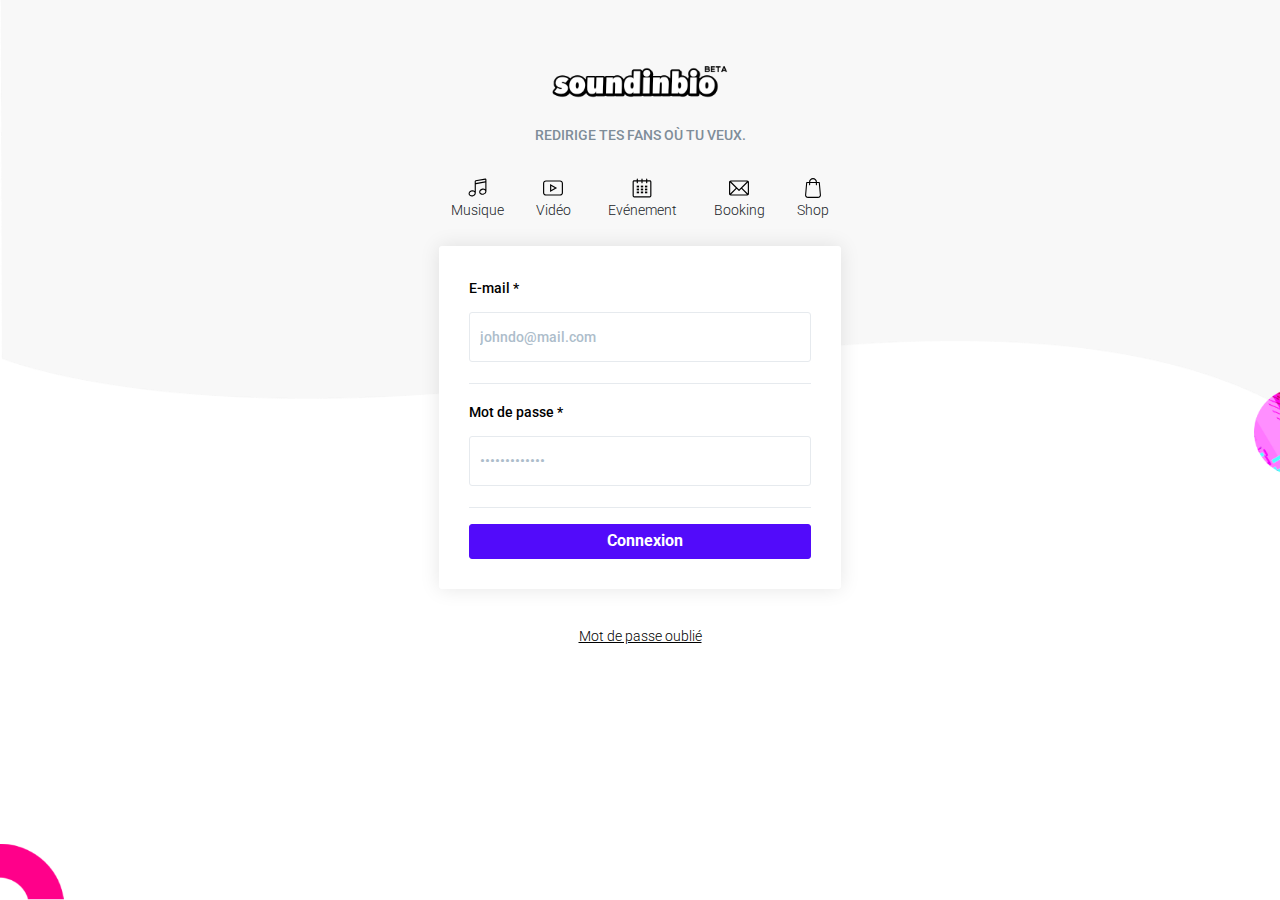
<file: connexion.html>
<!DOCTYPE html>
<html>
<head>
	<meta charset="utf-8">
	<meta name="viewport" content="width=device-width, initial-scale=1">
	<meta name="description" content="Créez vos pages artistes et redirigez vos fans ou vous voulez ! Musique, vidéo, événement, booking, shop.">
	<link rel="stylesheet" type="text/css" href="assets/css/font-awesome.css">
	<link rel="stylesheet" type="text/css" href="assets/css/bootstrap-4.css">
	<link rel="stylesheet" type="text/css" href="assets/css/style.css">
	<link rel="stylesheet" type="text/css" href="assets/css/responsive-style.css">
	<link rel="icon" href="assets/images/favicon.jpg">
	<link href="https://fonts.googleapis.com/css?family=Roboto:100,300,400,500,700,900&display=swap" rel="stylesheet">	
	<title>Soundinbio - Connexion</title>
</head>
<body>

<div class="wrapper">
	<div class="main-bg-col">
		<img class="main-bg" src="./assets/images/main-bg.png" alt="#" />
		<img class="img1" src="./assets/images/img1.png" alt="#" />
	</div>
	<img class="img2" src="./assets/images/img2.png" alt="#" />
	<nav class="container visible-xs">
		<div class="row">
			<div class="col-12">
				<a href="index.html"><img class="logo float-left" src="./assets/images/logo.png" alt="#"></a>
				<a href="connexion.html"><button class="main-btn float-right" type="button">Se connecter</button></a>
			</div>
		</div>
	</nav>
	<div class="form-wrapper">
		<div class="container">
			<div class="row">
				<div class="col-12">
					<div class="main-form">
						<div class="row">
							<div class="col-12 hidden-xs">
								<div class="form-col text-center">
									<a href="index.html"><img class="logo" src="./assets/images/logo.png" alt="#" /></a>
								</div>
							</div>
							<div class="col-12">
								<p class="left-anchor mt-4">Redirige tes fans où tu veux.</p>
							</div>
							<div class="col-12">
								<ul class="form-list">
									<li>
										<a>
											<img src="./assets/images/music.svg" alt="#">
											<span>Musique</span>
										</a>
									</li>
									<li>
										<a>
											<img src="./assets/images/video.svg" alt="#">
											<span>Vidéo</span>
										</a>
									</li>
									<li>
										<a>
											<img src="./assets/images/event.svg" alt="#">
											<span>Evénement</span>
										</a>
									</li>
									<li>
										<a>
											<img src="./assets/images/booking.svg" alt="#">
											<span>Booking</span>
										</a>
									</li>
									<li>
										<a>
											<img src="./assets/images/shop.svg" alt="#">
											<span>Shop</span>
										</a>
									</li>
								</ul>
							</div>
							<div class="col-12">
								<form name="login" method="post" action="">
									<div class="form-group">
										<label>E-mail *</label>
										<input type="email" required="" placeholder="johndo@mail.com" name="email" />
										<hr />
									</div>
									<div class="form-group">
										<label>Mot de passe *</label>
										<input type="password" required="" placeholder="&#149;&#149;&#149;&#149;&#149;&#149;&#149;&#149;&#149;&#149;&#149;&#149;&#149;" name="fpassword" />
										<hr />
									</div>
									<div class="form-group mb-0">
										<a href="#"><button onclick="validateForm()" type="submit">Connexion</button></a>
									</div>
								</form>
								<div class="form-footer">
									<a href="new-mdp.html">Mot de passe oublié</a>
								</div>
							</div>
						</div>
					</div>
				</div>
			</div>
		</div>
	</div>
</div>
<p id="error">Nous vous avons envoyé un email. Cliquez sur le lien de validation dans l'email pour valider votre compte <img src="./assets/images/cross.png" alt="#" /></p>

<script type="text/javascript" src="assets/js/jquery-3.3.1.js"></script>
<script type="text/javascript" src="assets/js/popper.js"></script>
<script type="text/javascript" src="assets/js/bootstrap-4.js"></script>
<script>
function validateForm() {
    var input1 = $('form[name="login"] input[name="email"]').val();
    var input2 = $('form[name="login"] input[name="fpassword"]').val();

    $('.form-group input').css('border-color', '#e6eaee');

    if (input1 == null || input1 == "") {
    	$('input[name="email"]').css('border-color', '#f44336');
        $('#error').show();
        return false;
    } else if (input2 == null || input2 == "") {
    	$('input[name="fpassword"]').css('border-color', '#f44336');
        $('#error').show();
        return false;
    }
}
</script>
<script type="text/javascript">
	$('#error img').click(function(){
		$(this).parent().hide();
	});
</script>
</body>
</html>
</file>
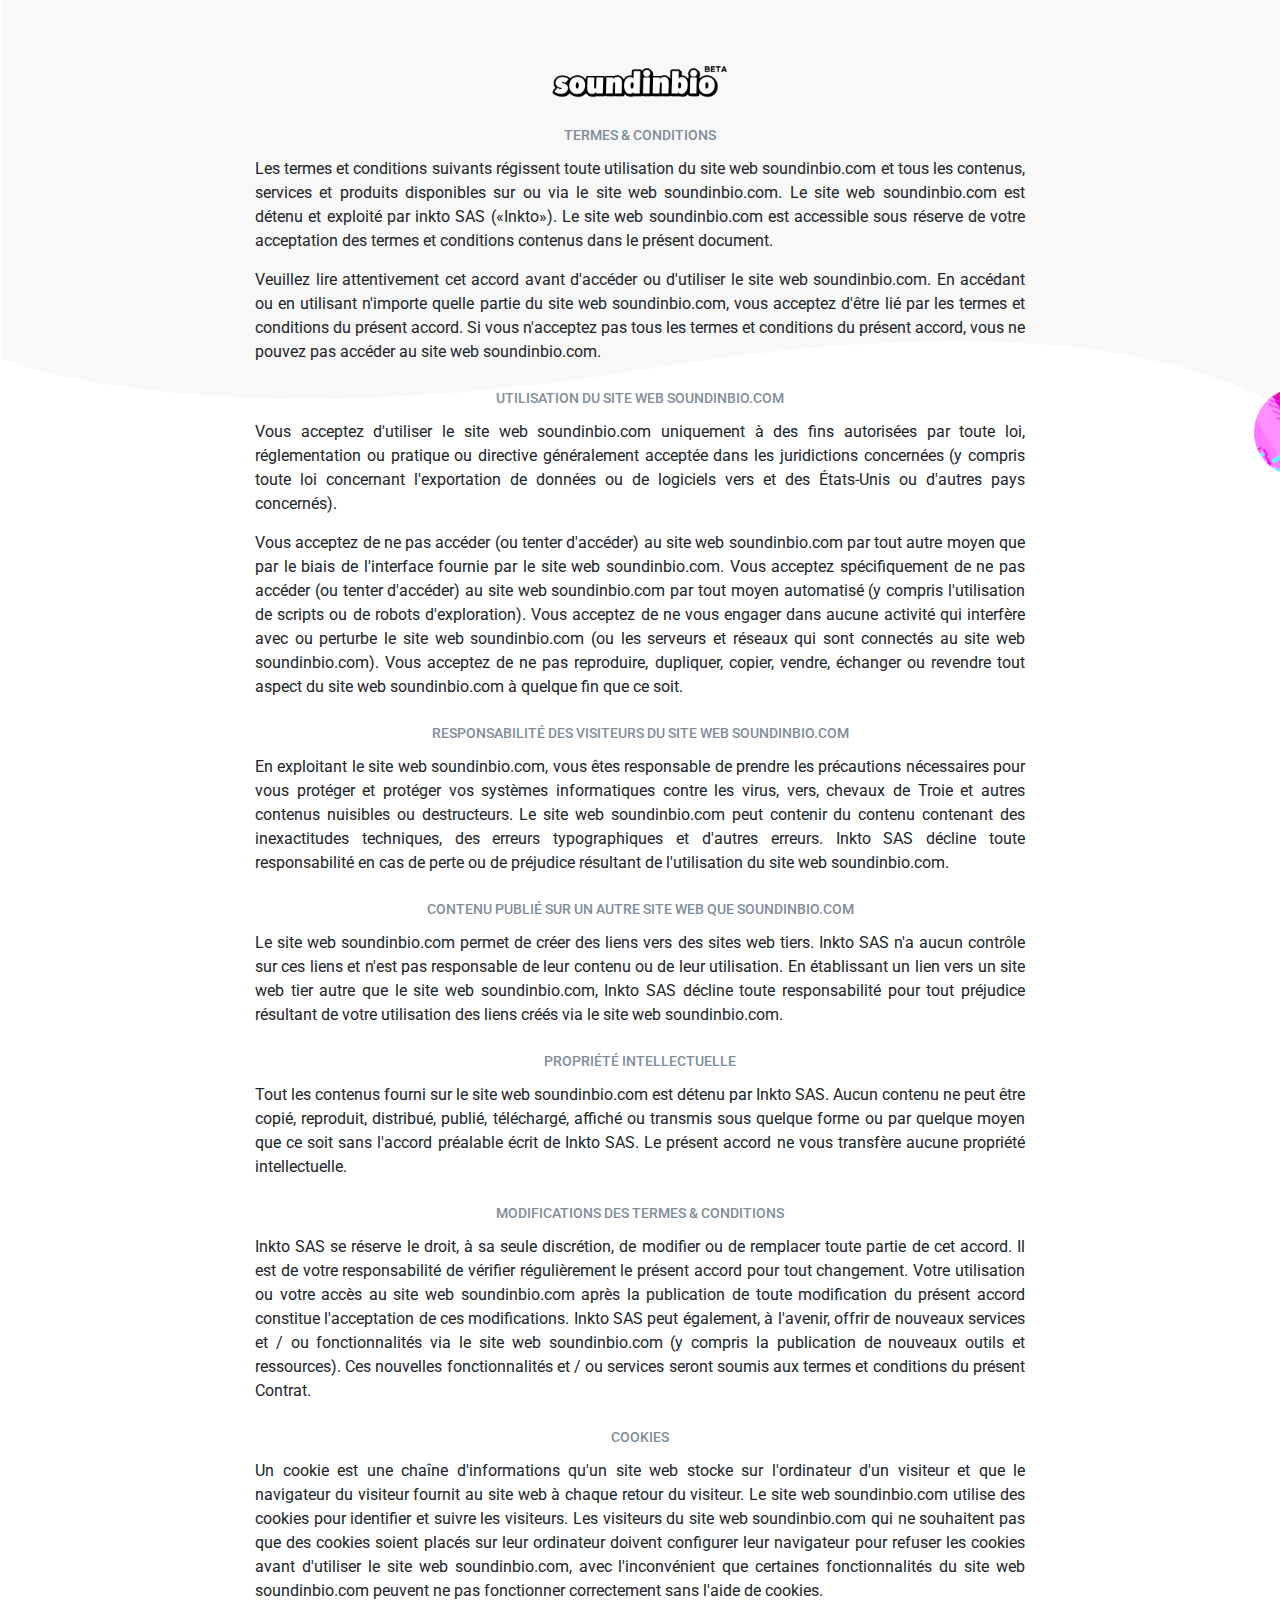
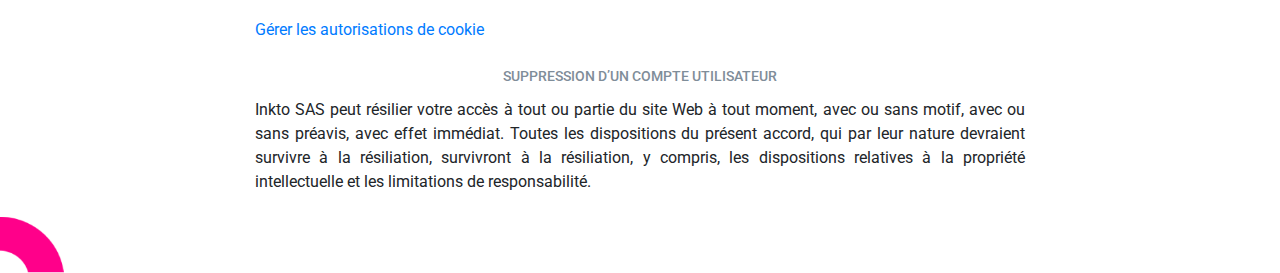
<file: cookies.html>
<!DOCTYPE html>
<html>
<head>
	<meta charset="utf-8">
	<meta name="viewport" content="width=device-width, initial-scale=1">
	<meta name="description" content="Créez vos pages artistes et redirigez vos fans ou vous voulez ! Musique, vidéo, événement, booking, shop.">
	<link rel="stylesheet" href="https://stackpath.bootstrapcdn.com/bootstrap/4.3.1/css/bootstrap.min.css" integrity="sha384-ggOyR0iXCbMQv3Xipma34MD+dH/1fQ784/j6cY/iJTQUOhcWr7x9JvoRxT2MZw1T" crossorigin="anonymous">
	<link rel="stylesheet" type="text/css" href="assets/css/font-awesome.css">
	<link rel="stylesheet" type="text/css" href="assets/css/style.css">
	<link rel="stylesheet" type="text/css" href="assets/css/responsive-style.css">
	<link href="https://fonts.googleapis.com/css?family=Roboto:100,300,400,500,700,900&display=swap" rel="stylesheet">
	<link rel="icon" href="assets/images/favicon.jpg">
	<title>Soundinbio - Termes & conditions<</title>
</head>
<body>

<div class="wrapper">
	<div class="main-bg-col">
		<img class="main-bg" src="./assets/images/main-bg.png" alt="#" />
		<img class="img1" src="./assets/images/img1.png" alt="#" />
	</div>
	<img class="img2" src="./assets/images/img2.png" alt="#" />
	<nav class="container visible-xs">
		<div class="row">
			<div class="col-12">
				<a href="index.html"><img class="logo float-left" src="./assets/images/logo.png" alt="#"></a>
				<a href="connexion.html"><button class="main-btn float-right" type="button">Se connecter</button></a>
			</div>
		</div>
	</nav>
	<div class="form-wrapper">
		<div class=cookie_permission class="container">
			<!-- Modal -->
		<div class="modal fade" id="exampleModal" tabindex="-1" role="dialog" aria-labelledby="exampleModalLabel" aria-hidden="true">
		  <div class="modal-dialog">
		    <div class="modal-content">
		      <div class="modal-header">
		        <h5 class="modal-title" id="exampleModalLongTitle">GÉRER LES AUTORISATIONS</h5>
		        <button type="button" class="close" data-dismiss="modal" aria-label="Close">
		          <span aria-hidden="true">&times;</span>
		        </button>
		      </div>
		      <div class="modal-body">
		        <p class="text_info">Soundinbio souhaite obtenir l'autorisation de créer des cookies permettant de vous identifier en tant que visiteur.</p>
		         <ul class="list-group">
				  <li class="list-group-item"><img id="img" src="./assets/images/favicon.jpg">Data Controller</li>
				   <li class="list-group-item"><p class="text_info1">Soundinbio.com</p></li>
				 </ul>
				  <ul class="list-group">
				  <li class="list-group-item"><img id="img" src="./assets/images/favicon.jpg">Data Processor</li>
				  <li class="list-group-item"><p class="text_info1">Soundinbio.com</p></li>
				 </ul>
				  <p class="text_info">Vos données ne seront utilisées que conformément à vos autorisations. Vos données de cookies et vos autorisations seront supprimées et expireront automatiquement 6 mois après votre dernière visite.</p>
		         	 <ul class="list-group">
						<li class="list-group-item">
							<div class="custom-control custom-switch">
					 		 	<input type="checkbox" class="custom-control-input" id="customSwitch1">
					 		 	<label class="custom-control-label" for="customSwitch1">Performance tracking</label>
							</div>
						</li>
						<li class="list-group-item"><p class="text_info1">Nous avons défini des cookies de performance pour nous aider à comprendre comment notre site Web est utilisé. Ces informations sont utilisées pour nous aider à vous fournir une meilleure expérience utilisateur.</p></li>
					</ul>
					<ul class="list-group">
						<li class="list-group-item">
							<div class="custom-control custom-switch">
					 		 	<input type="checkbox" class="custom-control-input" id="customSwitch2">
					 		 	<label class="custom-control-label" for="customSwitch2">Advertising tracking</label>
							</div>
						</li>
						<li class="list-group-item"><p class="text_info1">Pour mieux personnaliser et diffuser des publicités personnalisées aux utilisateurs, nous travaillons avec des fournisseurs et des systèmes tiers. Ces tiers peuvent placer des cookies contenant des identifiants d'utilisateurs.</p></li>
					</ul>
					<p class="text_info">Soundinbio.com se réserve le droit de stocker des cookies fonctionnels, non personnellement identifiables, uniquement à des fins d'expérience et de performances.</p>
					<button class="cookie_btn" type="button" class="close" data-dismiss="modal" aria-label="Close">ENREGISTRER LES AUTORISATIONS</button>
		      </div>
		    </div>
		  </div>
		</div>
			<div class="row">
				<div class="col-12">
					<div class="main-form2">
						<div class="row">
							<div class="col-12 hidden-xs">
								<div class="form-col text-center">
									<a href="index.html"><img class="logo" src="./assets/images/logo.png" alt="#" /></a>
								</div>
							</div>
							<div class="col-12">
								<p class="left-anchor mt-4">Termes & conditions</p>
								<p>Les termes et conditions suivants régissent toute utilisation du site web soundinbio.com et tous les contenus, services et produits disponibles sur ou via le site web soundinbio.com. Le site web soundinbio.com est détenu et exploité par inkto SAS («Inkto»). Le site web soundinbio.com est accessible sous réserve de votre acceptation des termes et conditions contenus dans le présent document.</p>

								<p>Veuillez lire attentivement cet accord avant d'accéder ou d'utiliser le site web soundinbio.com. En accédant ou en utilisant n'importe quelle partie du site web soundinbio.com, vous acceptez d'être lié par les termes et conditions du présent accord. Si vous n'acceptez pas tous les termes et conditions du présent accord, vous ne pouvez pas accéder au site web soundinbio.com.</p>

								<p class="left-anchor mt-4">Utilisation du site web soundinbio.com</p>
								<p>Vous acceptez d'utiliser le site web soundinbio.com uniquement à des fins autorisées par toute loi, réglementation ou pratique ou directive généralement acceptée dans les juridictions concernées (y compris toute loi concernant l'exportation de données ou de logiciels vers et des États-Unis ou d'autres pays concernés).</p>

								<p>Vous acceptez de ne pas accéder (ou tenter d'accéder) au site web soundinbio.com par tout autre moyen que par le biais de l'interface fournie par le site web soundinbio.com.
								Vous acceptez spécifiquement de ne pas accéder (ou tenter d'accéder) au site web soundinbio.com par tout moyen automatisé (y compris l'utilisation de scripts ou de robots d'exploration).
								Vous acceptez de ne vous engager dans aucune activité qui interfère avec ou perturbe le site web soundinbio.com (ou les serveurs et réseaux qui sont connectés au site web soundinbio.com).
								Vous acceptez de ne pas reproduire, dupliquer, copier, vendre, échanger ou revendre tout aspect du site web soundinbio.com à quelque fin que ce soit.</p>

								<p class="left-anchor mt-4">Responsabilité des visiteurs du site web soundinbio.com</p>
								<p>En exploitant le site web soundinbio.com, vous êtes responsable de prendre les précautions nécessaires pour vous protéger et protéger vos systèmes informatiques contre les virus, vers, chevaux de Troie et autres contenus nuisibles ou destructeurs. Le site web soundinbio.com peut contenir du contenu contenant des inexactitudes techniques, des erreurs typographiques et d'autres erreurs. Inkto SAS décline toute responsabilité en cas de perte ou de préjudice résultant de l'utilisation du site web soundinbio.com.</p>

								<p class="left-anchor mt-4">Contenu publié sur un autre site web que soundinbio.com</p>
								<p>Le site web soundinbio.com permet de créer des liens vers des sites web tiers. Inkto SAS n'a aucun contrôle sur ces liens et n'est pas responsable de leur contenu ou de leur utilisation. En établissant un lien vers un site web tier autre que le site web soundinbio.com, Inkto SAS décline toute responsabilité pour tout préjudice résultant de votre utilisation des liens créés via le site web soundinbio.com.</p>

								<p class="left-anchor mt-4">Propriété intellectuelle</p>
								<p>Tout les contenus fourni sur le site web soundinbio.com est détenu par Inkto SAS. Aucun contenu ne peut être copié, reproduit, distribué, publié, téléchargé, affiché ou transmis sous quelque forme ou par quelque moyen que ce soit sans l'accord préalable écrit de Inkto SAS. Le présent accord ne vous transfère aucune propriété intellectuelle.</p>

								<p class="left-anchor mt-4">Modifications des termes & conditions</p>
								<p>Inkto SAS se réserve le droit, à sa seule discrétion, de modifier ou de remplacer toute partie de cet accord. Il est de votre responsabilité de vérifier régulièrement le présent accord pour tout changement. Votre utilisation ou votre accès au site web soundinbio.com après la publication de toute modification du présent accord constitue l'acceptation de ces modifications. Inkto SAS peut également, à l'avenir, offrir de nouveaux services et / ou fonctionnalités via le site web soundinbio.com (y compris la publication de nouveaux outils et ressources). Ces nouvelles fonctionnalités et / ou services seront soumis aux termes et conditions du présent Contrat.</p>

								<p class="left-anchor mt-4">Cookies</p>
								<p>Un cookie est une chaîne d'informations qu'un site web stocke sur l'ordinateur d'un visiteur et que le navigateur du visiteur fournit au site web à chaque retour du visiteur. Le site web soundinbio.com utilise des cookies pour identifier et suivre les visiteurs. Les visiteurs du site web soundinbio.com qui ne souhaitent pas que des cookies soient placés sur leur ordinateur doivent configurer leur navigateur pour refuser les cookies avant d'utiliser le site web soundinbio.com, avec l'inconvénient que certaines fonctionnalités du site web soundinbio.com peuvent ne pas fonctionner correctement sans l'aide de cookies.</p>


								<p><a href="#" data-toggle="modal" data-target="#exampleModal">Gérer les autorisations de cookie</a></p>

								<p class="left-anchor mt-4">Suppression d’un compte utilisateur</p>
								<p>Inkto SAS peut résilier votre accès à tout ou partie du site Web à tout moment, avec ou sans motif, avec ou sans préavis, avec effet immédiat. Toutes les dispositions du présent accord, qui par leur nature devraient survivre à la résiliation, survivront à la résiliation, y compris, les dispositions relatives à la propriété intellectuelle et les limitations de responsabilité.</p>

							</div>		
							</div>						
						</div>
					</div>
				</div>
			</div>
		</div>
		<p id="error">Nous vous avons envoyé un email. Cliquez sur le lien de validation dans l'email pour valider votre compte <img src="./assets/images/cross.png" alt="#" /></p>
	</div>
</div>

<script src="https://code.jquery.com/jquery-3.3.1.slim.min.js" integrity="sha384-q8i/X+965DzO0rT7abK41JStQIAqVgRVzpbzo5smXKp4YfRvH+8abtTE1Pi6jizo" crossorigin="anonymous"></script>
<script src="https://cdnjs.cloudflare.com/ajax/libs/popper.js/1.14.7/umd/popper.min.js" integrity="sha384-UO2eT0CpHqdSJQ6hJty5KVphtPhzWj9WO1clHTMGa3JDZwrnQq4sF86dIHNDz0W1" crossorigin="anonymous"></script>
<script src="https://stackpath.bootstrapcdn.com/bootstrap/4.3.1/js/bootstrap.min.js" integrity="sha384-JjSmVgyd0p3pXB1rRibZUAYoIIy6OrQ6VrjIEaFf/nJGzIxFDsf4x0xIM+B07jRM" crossorigin="anonymous"></script>

</body>
</html>
</file>
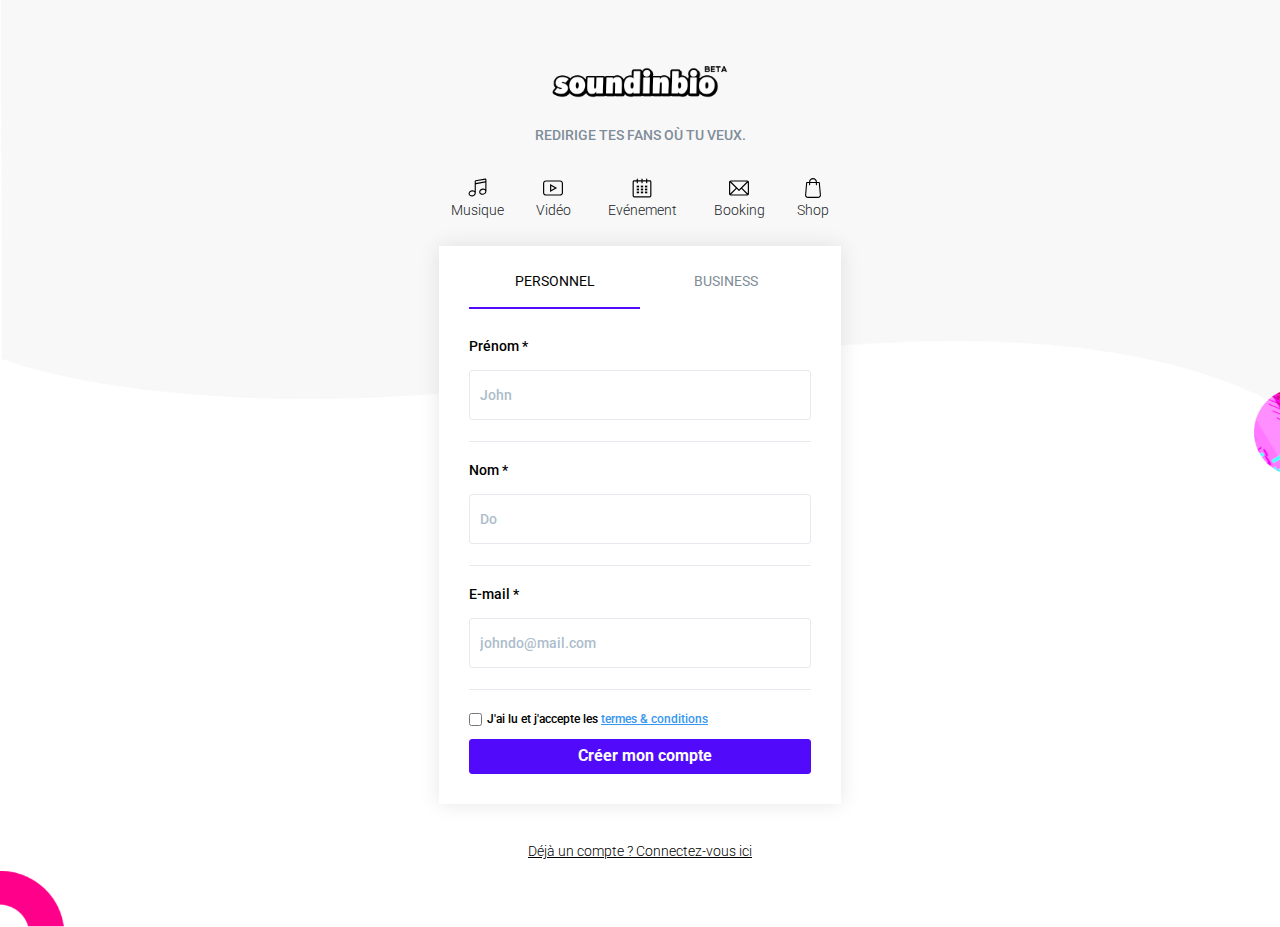
<file: inscription.html>
<!DOCTYPE html>
<html>
<head>
	<meta charset="utf-8">
	<meta name="viewport" content="width=device-width, initial-scale=1">
	<meta name="description" content="Créez vos pages artistes et redirigez vos fans ou vous voulez ! Musique, vidéo, événement, booking, shop.">
	<link rel="stylesheet" type="text/css" href="assets/css/font-awesome.css">
	<link rel="stylesheet" type="text/css" href="assets/css/bootstrap-4.css">
	<link rel="stylesheet" type="text/css" href="assets/css/style.css">
	<link rel="stylesheet" type="text/css" href="assets/css/responsive-style.css">
	<link href="https://fonts.googleapis.com/css?family=Roboto:100,300,400,500,700,900&display=swap" rel="stylesheet">
	<link rel="icon" href="assets/images/favicon.jpg">
	<title>Soundinbio - Inscription</title>
</head>
<body>

<div class="wrapper">
	<div class="main-bg-col">
		<img class="main-bg" src="./assets/images/main-bg.png" alt="#" />
		<img class="img1" src="./assets/images/img1.png" alt="#" />
	</div>
	<img class="img2" src="./assets/images/img2.png" alt="#" />
	<nav class="container visible-xs">
		<div class="row">
			<div class="col-12">
				<a href="index.html"><img class="logo float-left" src="./assets/images/logo.png" alt="#"></a>
				<a href="connexion.html"><button class="main-btn float-right" type="button">Se connecter</button></a>
			</div>
		</div>
	</nav>
	<div class="form-wrapper">
		<div class="container">
		</div>
			<div class="row">
				<div class="col-12">
					<div class="main-form">
						<div class="row">
							<div class="col-12 hidden-xs">
								<div class="form-col text-center">
									<a href="index.html"><img class="logo" src="./assets/images/logo.png" alt="#" /></a>
								</div>
							</div>
							<div class="col-12">
								<p class="left-anchor mt-4">Redirige tes fans où tu veux.</p>
							</div>
							<div class="col-12">
								<ul class="form-list">
									<li>
										<a>
											<img src="./assets/images/music.svg" alt="#">
											<span>Musique</span>
										</a>
									</li>
									<li>
										<a>
											<img src="./assets/images/video.svg" alt="#">
											<span>Vidéo</span>
										</a>
									</li>
									<li>
										<a>
											<img src="./assets/images/event.svg" alt="#">
											<span>Evénement</span>
										</a>
									</li>
									<li>
										<a>
											<img src="./assets/images/booking.svg" alt="#">
											<span>Booking</span>
										</a>
									</li>
									<li>
										<a>
											<img src="./assets/images/shop.svg" alt="#">
											<span>Shop</span>
										</a>
									</li>
								</ul>
							</div>
							<div class="col-12">
								<div class="form-tab-main">
									<div class="form-tab-col">
										<p class="active" data-toggle="signup-toggle">PERSONNEL</p>
										<p data-toggle="signup-toggle1">BUSINESS</p>
									</div>
									<form name="signup" class="tab-form signup-toggle" method="post" action="">
										<div class="form-group">
											<label>Prénom *</label>
											<input required="" type="text" placeholder="John" name="prenom"/>
											<hr />
										</div>
										<div class="form-group">
											<label>Nom *</label>
											<input required="" type="text" placeholder="Do" name="nom" />
											<hr />
										</div>
										<div class="form-group">
											<label>E-mail *</label>
											<input required="" type="email" placeholder="johndo@mail.com" name="email" />
											<hr />
										</div>
										<div class="form-group check-form-group">
											<label>
												<input required="" type="checkbox" name="checkbox11">
												J'ai lu et j'accepte les <a href="Termes-et-conditions.html">termes & conditions</a>
											</label>
										</div>
										<div class="form-group mb-0">
											<a href="#"><button onclick="validateForm()" type="submit">Créer mon compte</button></a>
										</div>
									</form>
									<form name="signup1" class="tab-form signup-toggle1" style="display: none;" method="post" action="">
										<div class="form-group">
											<label>Prénom *</label>
											<input required="" type="text" placeholder="John" name="prenom1" />
											<hr />
										</div>
										<div class="form-group">
											<label>Nom *</label>
											<input required="" type="text" placeholder="Do" name="nom1" />
											<hr />
										</div>
										<div class="form-group">
											<label>Adresse e-mail professionnelle *</label>
											<input required="" type="email" placeholder="johndo@company.com" name="email1" />
											<hr />
										</div>
										<div class="form-group">
											<label>Type de société *</label>
											<select required="" name="statute1">
												<option>Label</option> 
												<option>Distributeur</option> 
												<option>Manager</option> 
												<option>Community manager</option> 
												<option>Agence</option> 
												<option>Autre</option>
											</select>
											<hr />
										</div>
										<div class="form-group">
											<label>Nom de société *</label>
											<input required="" type="text" placeholder="Company name" name="societe1" />
											<hr />
										</div>
										<div class="form-group check-form-group">
											<label>
												<input required="" type="checkbox" name="checkbox11">
												J'ai lu et j'accepte les <a href="Termes-et-conditions.html">termes & conditions</a>
											</label>
										</div>
										<div class="form-group mb-0">
											<a href="#"><button onclick="validateForm1()" type="submit">Créer mon compte</button></a>
										</div>
									</form>
								</div>
								<div class="form-footer">
									<a href="connexion.html">Déjà un compte ? Connectez-vous ici</a>
								</div>
							</div>
							
						</div>
					</div>
				</div>
			</div>
		</div>
		<p id="error">Nous vous avons envoyé un email. Cliquez sur le lien de validation dans l'email pour valider votre compte <img src="./assets/images/cross.png" alt="#" /></p>
	</div>
</div>

<script type="text/javascript" src="assets/js/jquery-3.3.1.js"></script>
<script type="text/javascript" src="assets/js/popper.js"></script>
<script type="text/javascript" src="assets/js/bootstrap-4.js"></script>
<script>
function validateForm() {
    var input1 = $('form[name="signup"] input[name="prenom"]').val();
    var input2 = $('form[name="signup"] input[name="nom"]').val();
    var input3 = $('form[name="signup"] input[name="email"]').val();
    var input4 = $('form[name="signup"] select[name="statute"]').val();
    var input5 = $('form[name="signup"] input[name="societe"]').val();
    var input6 = $('form[name="signup"] input[name="checkbox1"]').val();

    $('.form-group input, .form-group select').css('border-color', '#e6eaee');

    if (input1 == null || input1 == "") {
    	$('form[name="signup"] input[name="prenom"]').css('border-color', '#f44336');
        $('#error').show();
        return false;
    } else if (input2 == null || input2 == "") {
    	$('form[name="signup"] input[name="nom"]').css('border-color', '#f44336');
        $('#error').show();
        return false;
    } else if (input3 == null || input3 == "") {
    	$('form[name="signup"] input[name="email"]').css('border-color', '#f44336');
        $('#error').show();
        return false;
    } else if ("form[name='signup'] select[name='statute'] option:selected" == false) {
    	$('form[name="signup"] select[name="statute"]').css('border-color', '#f44336');
        $('#error').show();
        return false;
    } else if (input5 == null || input5 == "") {
    	$('form[name="signup"] input[name="societe"]').css('border-color', '#f44336');
        $('#error').show();
        return false;
    } else if ($("form[name='signup'] input[name='checkbox1']").prop("checked") == false) {
        $('#error').show();
        return false;
    }
}
</script>
<script>
function validateForm1() {
    var input1 = $('form[name="signup1"] input[name="prenom1"]').val();
    var input2 = $('form[name="signup1"] input[name="nom1"]').val();
    var input3 = $('form[name="signup1"] input[name="email1"]').val();
    var input4 = $('form[name="signup1"] select[name="statute1"]').val();
    var input5 = $('form[name="signup1"] input[name="societe1"]').val();
    var input6 = $('form[name="signup1"] input[name="checkbox11"]').val();

    $('.form-group input, .form-group select').css('border-color', '#e6eaee');

    if (input1 == null || input1 == "") {
    	$('form[name="signup1"] input[name="prenom1"]').css('border-color', '#f44336');
        $('#error').show();
        return false;
    } else if (input2 == null || input2 == "") {
    	$('form[name="signup1"] input[name="nom1"]').css('border-color', '#f44336');
        $('#error').show();
        return false;
    } else if (input3 == null || input3 == "") {
    	$('form[name="signup1"] input[name="email1"]').css('border-color', '#f44336');
        $('#error').show();
        return false;
    } else if ("form[name='signup1'] select[name='statute1'] option:selected" == false) {
    	$('form[name="signup1"] select[name="statute1"]').css('border-color', '#f44336');
        $('#error').show();
        return false;
    } else if (input5 == null || input5 == "") {
    	$('form[name="signup1"] input[name="societe1"]').css('border-color', '#f44336');
        $('#error').show();
        return false;
    } else if ($("form[name='signup1'] input[name='checkbox11']").prop("checked") == false) {
        $('#error').show();
        return false;
    }
}
</script>
<script type="text/javascript">
	$('#error img').click(function(){
		$(this).parent().hide();
	});
</script>
<script type="text/javascript">
	$('.form-tab-col p').click(function(){
		$('.form-tab-col p').removeClass('active');
		$(this).addClass('active');
		var tab = $(this).attr('data-toggle');
		$('.tab-form').css('display','none');
		$('.' + tab).css('display','block');
	});
</script>
</body>
</html>
</file>
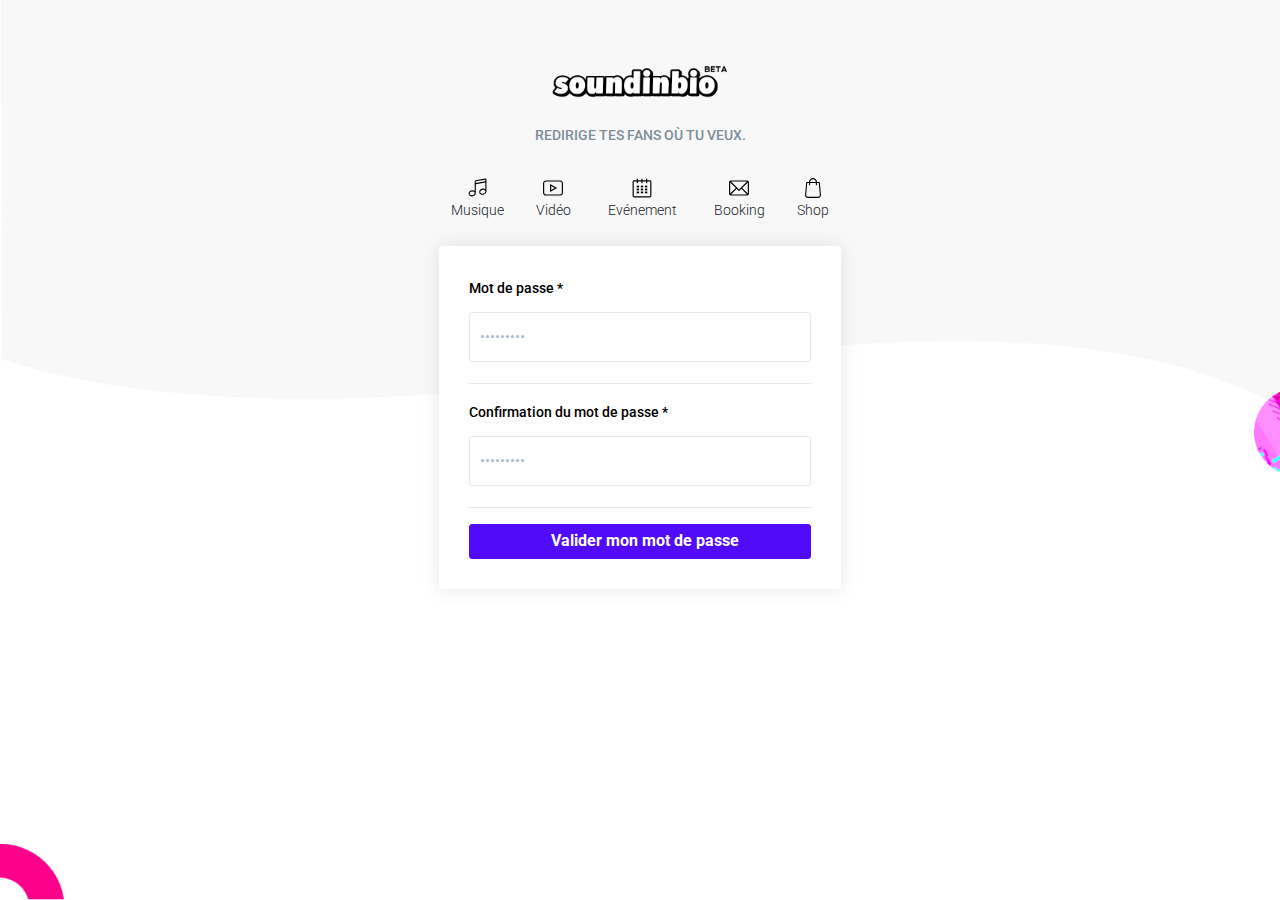
<file: mot-de-passe.html>
<!DOCTYPE html>
<html>
<head>
	<meta charset="utf-8">
	<meta name="viewport" content="width=device-width, initial-scale=1">
	<meta name="description" content="Créez vos pages artistes et redirigez vos fans ou vous voulez ! Musique, vidéo, événement, booking, shop.">
	<link rel="stylesheet" type="text/css" href="assets/css/font-awesome.css">
	<link rel="stylesheet" type="text/css" href="assets/css/bootstrap-4.css">
	<link rel="stylesheet" type="text/css" href="assets/css/style.css">
	<link rel="stylesheet" type="text/css" href="assets/css/responsive-style.css">
	<link href="https://fonts.googleapis.com/css?family=Roboto:100,300,400,500,700,900&display=swap" rel="stylesheet">
	<link rel="icon" href="assets/images/favicon.jpg">
	<title>Soundinbio - mot de passe</title>
</head>
<body>

<div class="wrapper">
	<div class="main-bg-col">
		<img class="main-bg" src="./assets/images/main-bg.png" alt="#" />
		<img class="img1" src="./assets/images/img1.png" alt="#" />
	</div>
	<img class="img2" src="./assets/images/img2.png" alt="#" />
	<nav class="container visible-xs">
		<div class="row">
			<div class="col-12">
				<a href="index.html"><img class="logo float-left" src="./assets/images/logo.png" alt="#"></a>
				<a href="connexion.html"><button class="main-btn float-right" type="button">Se connecter</button></a>
			</div>
		</div>
	</nav>
	<div class="form-wrapper">
		<div class="container">
			<div class="row">
				<div class="col-12">
					<div class="main-form">
						<div class="row">
							<div class="col-12 hidden-xs">
								<div class="form-col text-center">
									<a href="#"><img class="logo" src="./assets/images/logo.png" alt="#" /></a>
								</div>
							</div>
							<div class="col-12">
								<p class="left-anchor mt-4">Redirige tes fans où tu veux.</p>
							</div>
							<div class="col-12">
								<ul class="form-list">
									<li>
										<a>
											<img src="./assets/images/music.svg" alt="#">
											<span>Musique</span>
										</a>
									</li>
									<li>
										<a>
											<img src="./assets/images/video.svg" alt="#">
											<span>Vidéo</span>
										</a>
									</li>
									<li>
										<a>
											<img src="./assets/images/event.svg" alt="#">
											<span>Evénement</span>
										</a>
									</li>
									<li>
										<a>
											<img src="./assets/images/booking.svg" alt="#">
											<span>Booking</span>
										</a>
									</li>
									<li>
										<a>
											<img src="./assets/images/shop.svg" alt="#">
											<span>Shop</span>
										</a>
									</li>
								</ul>
							</div>
							<div class="col-12">
								<form name="password" method="post" action="">
									<div class="form-group">
										<label>Mot de passe *</label>
										<input required="" type="password" placeholder="&#149;&#149;&#149;&#149;&#149;&#149;&#149;&#149;&#149;" name="fpassword" />
										<hr />
									</div>
									<div class="form-group">
										<label>Confirmation du mot de passe *</label>
										<input required="" type="password" placeholder="&#149;&#149;&#149;&#149;&#149;&#149;&#149;&#149;&#149;" name="lpassword" />
										<hr />
									</div>
									<div class="form-group mb-0">
										<a href="#"><button onclick="validateForm()" type="submit">Valider mon mot de passe</button></a>
									</div>
								</form>
							</div>
							
						</div>
					</div>
				</div>
			</div>
		</div>
		<p id="error">Nous vous avons envoyé un email.  Cliquez sur le lien de validation dans l'email pour valider votre compte <img src="./assets/images/cross.png" alt="#" /></p>
	</div>
</div>

<script type="text/javascript" src="assets/js/jquery-3.3.1.js"></script>
<script type="text/javascript" src="assets/js/popper.js"></script>
<script type="text/javascript" src="assets/js/bootstrap-4.js"></script>
<script>
function validateForm() {
    var input1 = $('form[name="password"] input[name="fpassword"]').val();
    var input2 = $('form[name="password"] input[name="lpassword"]').val();

    $('.form-group input').css('border-color', '#e6eaee');

    if (input1 == null || input1 == "") {
    	$('input[name="fpassword"]').css('border-color', '#f44336');
        $('#error').show();
        return false;
    } else if (input2 == null || input2 == "") {
    	$('input[name="lpassword"]').css('border-color', '#f44336');
        $('#error').show();
        return false;
    }
}
</script>
<script type="text/javascript">
	$('#error img').click(function(){
		$(this).parent().hide();
	});
</script>
</body>
</html>
</file>
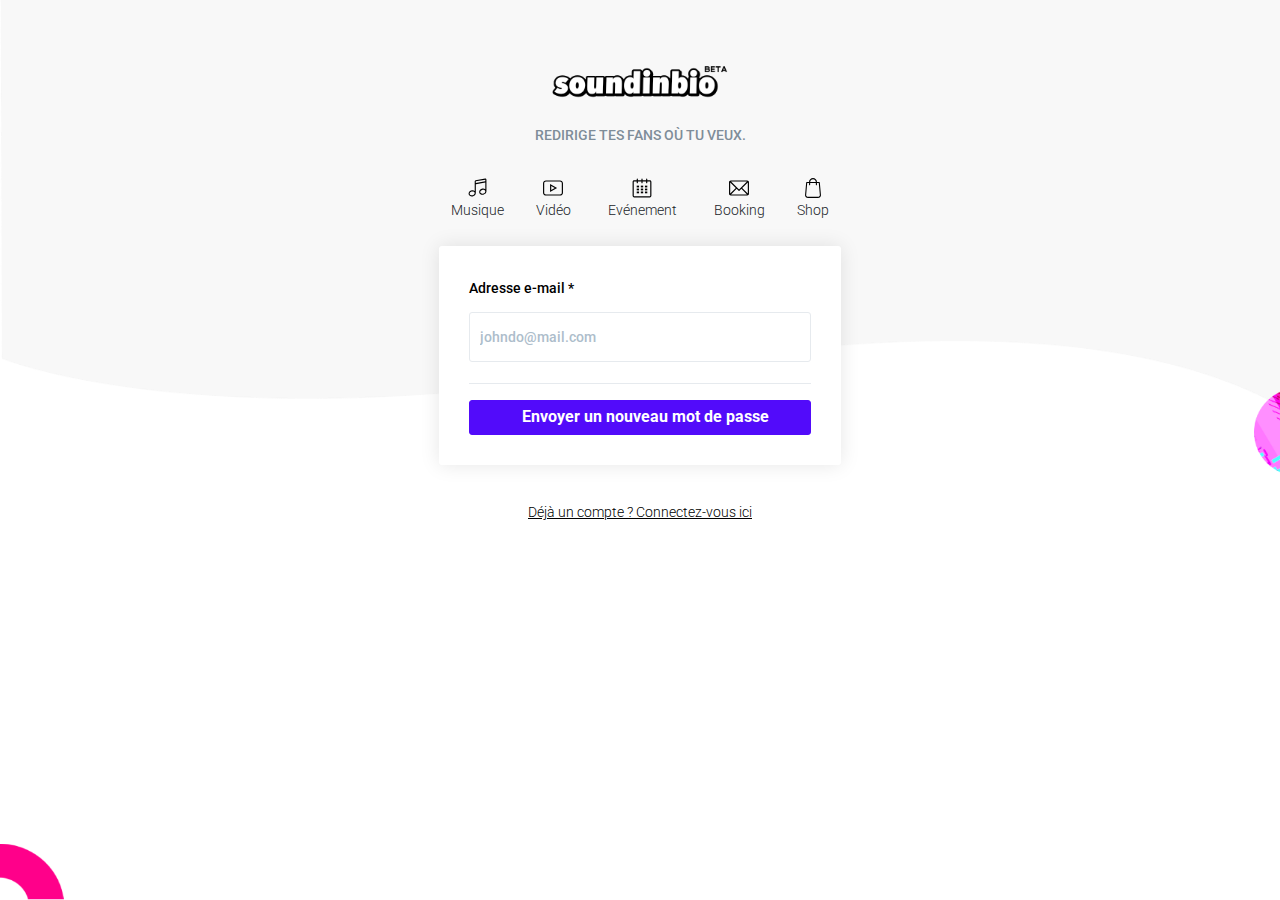
<file: new-mdp.html>
<!DOCTYPE html>
<html>
<head>
	<meta charset="utf-8">
	<meta name="viewport" content="width=device-width, initial-scale=1">
	<meta name="description" content="Créez vos pages artistes et redirigez vos fans ou vous voulez ! Musique, vidéo, événement, booking, shop.">
	<link rel="stylesheet" type="text/css" href="assets/css/font-awesome.css">
	<link rel="stylesheet" type="text/css" href="assets/css/bootstrap-4.css">
	<link rel="stylesheet" type="text/css" href="assets/css/style.css">
	<link rel="stylesheet" type="text/css" href="assets/css/responsive-style.css">
	<link href="https://fonts.googleapis.com/css?family=Roboto:100,300,400,500,700,900&display=swap" rel="stylesheet">
	<link rel="icon" href="assets/images/favicon.jpg">
	<title>Soundinbio - Nouveau mot de passe</title>
</head>
<body>

<div class="wrapper">
	<div class="main-bg-col">
		<img class="main-bg" src="./assets/images/main-bg.png" alt="#" />
		<img class="img1" src="./assets/images/img1.png" alt="#" />
	</div>
	<img class="img2" src="./assets/images/img2.png" alt="#" />
	<nav class="container visible-xs">
		<div class="row">
			<div class="col-12">
				<a href="index.html"><img class="logo float-left" src="./assets/images/logo.png" alt="#"></a>
				<a href="connexion.html"><button class="main-btn float-right" type="button">Se connecter</button></a>
			</div>
		</div>
	</nav>
	<div class="form-wrapper">
		<div class="container">
			<div class="row">
				<div class="col-12">
					<div class="main-form">
						<div class="row">
							<div class="col-12 hidde-xs">
								<div class="form-col text-center">
									<a href="index.html"><img class="logo" src="./assets/images/logo.png" alt="#" /></a>
								</div>
							</div>
							<div class="col-12">
								<p class="left-anchor mt-4">Redirige tes fans où tu veux.</p>
							</div>
							<div class="col-12">
								<ul class="form-list">
									<li>
										<a>
											<img src="./assets/images/music.svg" alt="#">
											<span>Musique</span>
										</a>
									</li>
									<li>
										<a>
											<img src="./assets/images/video.svg" alt="#">
											<span>Vidéo</span>
										</a>
									</li>
									<li>
										<a>
											<img src="./assets/images/event.svg" alt="#">
											<span>Evénement</span>
										</a>
									</li>
									<li>
										<a>
											<img src="./assets/images/booking.svg" alt="#">
											<span>Booking</span>
										</a>
									</li>
									<li>
										<a>
											<img src="./assets/images/shop.svg" alt="#">
											<span>Shop</span>
										</a>
									</li>
								</ul>
							</div>
							<div class="col-12">
								<form name="sending-email" method="post" action="">
									<div class="form-group">
										<label>Adresse e-mail *</label>
										<input required="" type="email" placeholder="johndo@mail.com" name="email" />
										<hr />
									</div>
									<div class="form-group mb-0">
										<a href="#"><button onclick="validateForm()" type="submit">Envoyer un nouveau mot de passe</button></a>
									</div>
								</form>
								<div class="form-footer">
									<a href="connexion.html">Déjà un compte ? Connectez-vous ici</a>
								</div>
							</div>
							
						</div>
					</div>
				</div>
			</div>
		</div>
		<p id="error">Nous vous avons envoyé un e-mail.  Cliquez sur le lien de validation dans l'e-mail pour valider votre compte <img src="./assets/images/cross.png" alt="#" /></p>
	</div>
</div>

<script type="text/javascript" src="assets/js/jquery-3.3.1.js"></script>
<script type="text/javascript" src="assets/js/popper.js"></script>
<script type="text/javascript" src="assets/js/bootstrap-4.js"></script>
<script>
function validateForm() {
    var input1 = $('form[name="sending-email"] input[name="email"]').val();

    $('.form-group input').css('border-color', '#e6eaee');

    if (input1 == null || input1 == "") {
    	$('input[name="email"]').css('border-color', '#f44336');
        $('#error').show();
        return false;
    }
}
</script>
<script type="text/javascript">
	$('#error img').click(function(){
		$(this).parent().hide();
	});
</script>
</body>
</html>
</file>
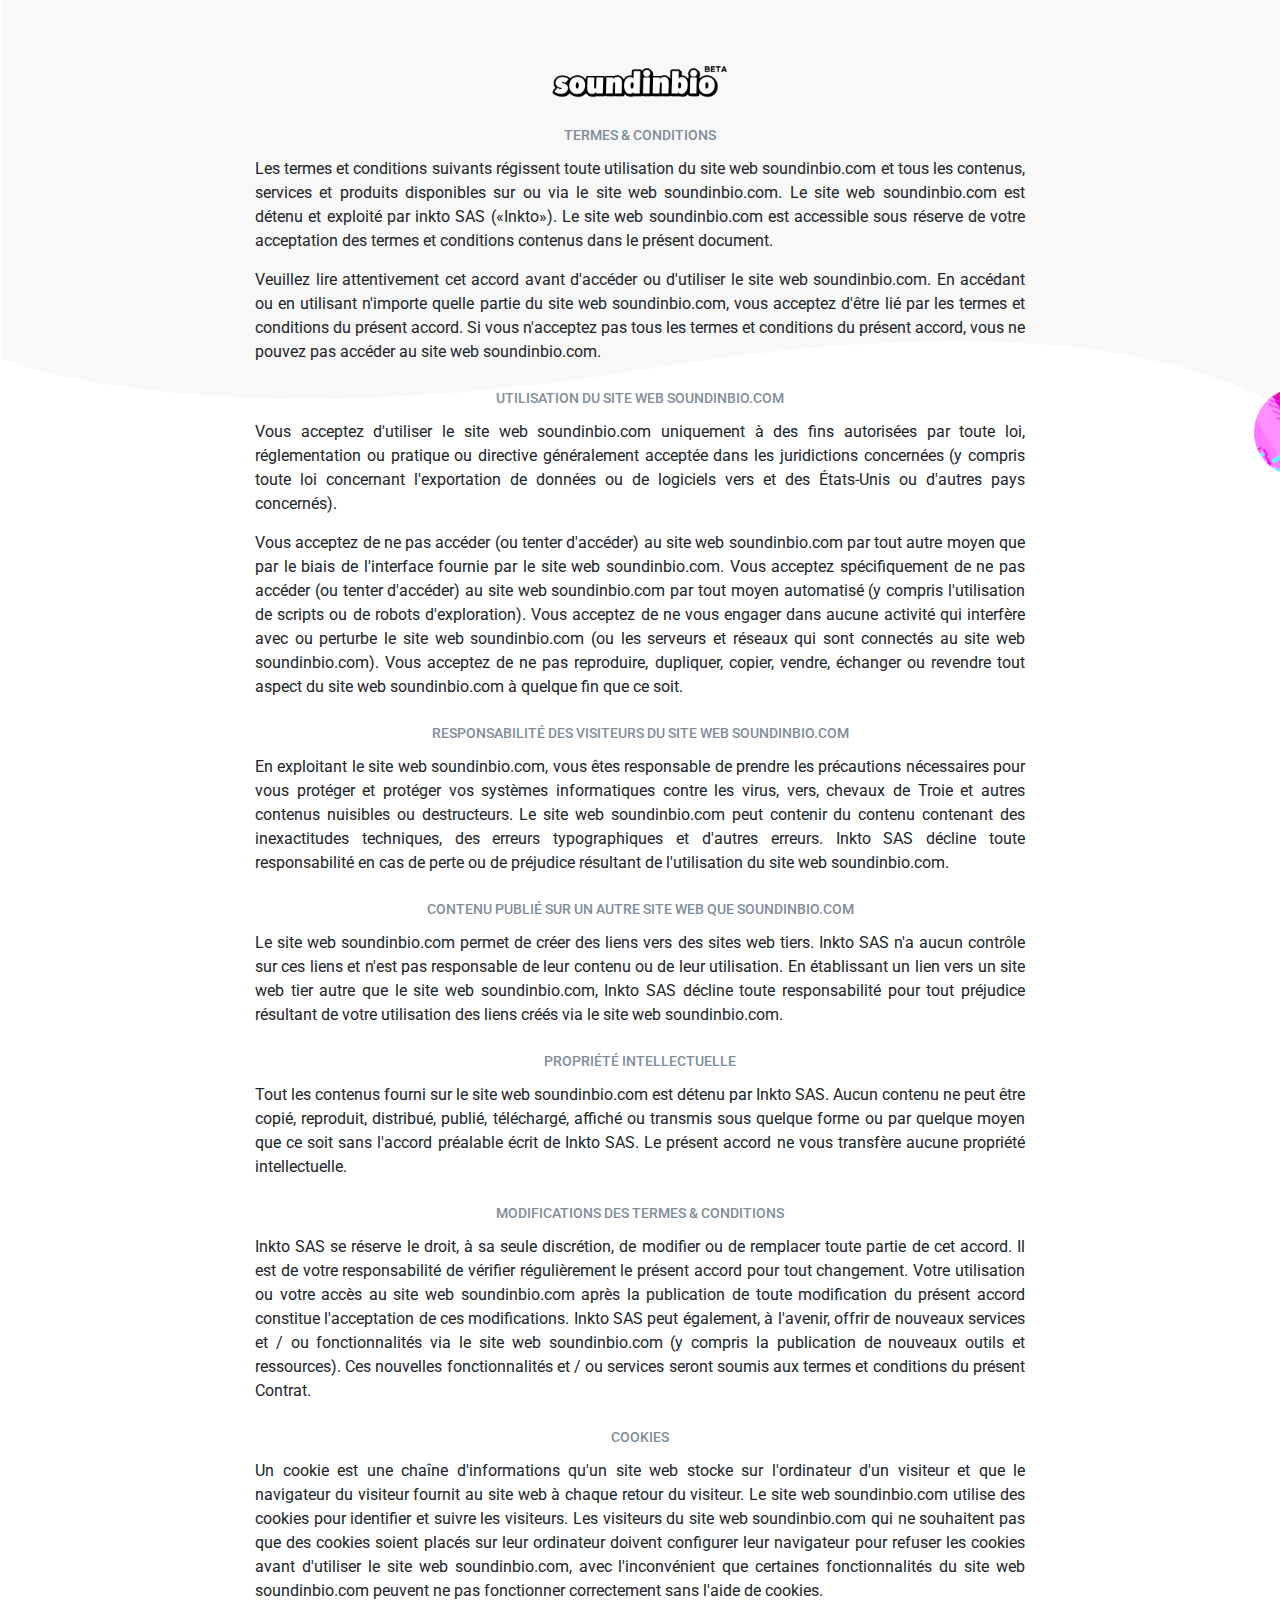
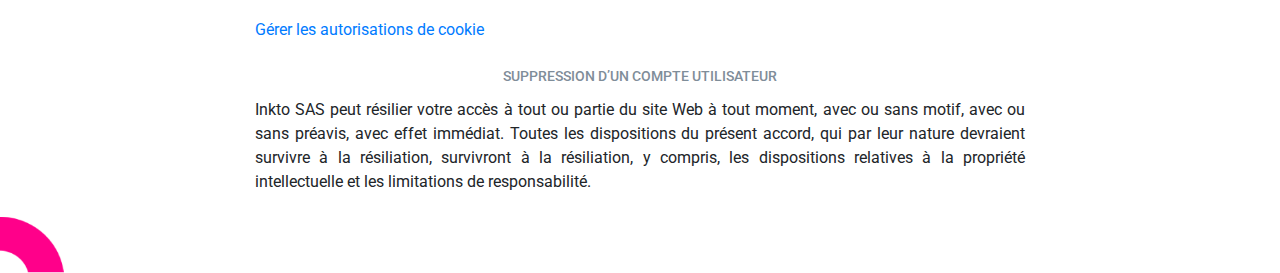
<file: Termes-et-conditions.html>
<!DOCTYPE html>
<html>
<head>
	<meta charset="utf-8">
	<meta name="viewport" content="width=device-width, initial-scale=1">
	<meta name="description" content="Créez vos pages artistes et redirigez vos fans ou vous voulez ! Musique, vidéo, événement, booking, shop.">
	<link rel="stylesheet" href="https://stackpath.bootstrapcdn.com/bootstrap/4.3.1/css/bootstrap.min.css" integrity="sha384-ggOyR0iXCbMQv3Xipma34MD+dH/1fQ784/j6cY/iJTQUOhcWr7x9JvoRxT2MZw1T" crossorigin="anonymous">
	<link rel="stylesheet" type="text/css" href="assets/css/font-awesome.css">
	<link rel="stylesheet" type="text/css" href="assets/css/style.css">
	<link rel="stylesheet" type="text/css" href="assets/css/responsive-style.css">
	<link href="https://fonts.googleapis.com/css?family=Roboto:100,300,400,500,700,900&display=swap" rel="stylesheet">
	<link rel="icon" href="assets/images/favicon.jpg">
	<title>Soundinbio - Termes & conditions<</title>
</head>
<body>

<div class="wrapper">
	<div class="main-bg-col">
		<img class="main-bg" src="./assets/images/main-bg.png" alt="#" />
		<img class="img1" src="./assets/images/img1.png" alt="#" />
	</div>
	<img class="img2" src="./assets/images/img2.png" alt="#" />
	<nav class="container visible-xs">
		<div class="row">
			<div class="col-12">
				<a href="index.html"><img class="logo float-left" src="./assets/images/logo.png" alt="#"></a>
				<a href="connexion.html"><button class="main-btn float-right" type="button">Se connecter</button></a>
			</div>
		</div>
	</nav>
	<div class="form-wrapper">
		<div class=cookie_permission class="container">
			<!-- Modal -->
		<div class="modal fade" id="exampleModal" tabindex="-1" role="dialog" aria-labelledby="exampleModalLabel" aria-hidden="true">
		  <div class="modal-dialog">
		    <div class="modal-content">
		      <div class="modal-header">
		        <h5 class="modal-title" id="exampleModalLongTitle">GÉRER LES AUTORISATIONS</h5>
		        <button type="button" class="close" data-dismiss="modal" aria-label="Close">
		          <span aria-hidden="true">&times;</span>
		        </button>
		      </div>
		      <div class="modal-body">
		        <p class="text_info">Soundinbio souhaite obtenir l'autorisation de créer des cookies permettant de vous identifier en tant que visiteur.</p>
		         <ul class="list-group">
				  <li class="list-group-item"><img id="img" src="./assets/images/favicon.jpg">Data Controller</li>
				   <li class="list-group-item"><p class="text_info1">Soundinbio.com</p></li>
				 </ul>
				  <ul class="list-group">
				  <li class="list-group-item"><img id="img" src="./assets/images/favicon.jpg">Data Processor</li>
				  <li class="list-group-item"><p class="text_info1">Soundinbio.com</p></li>
				 </ul>
				  <p class="text_info">Vos données ne seront utilisées que conformément à vos autorisations. Vos données de cookies et vos autorisations seront supprimées et expireront automatiquement 6 mois après votre dernière visite.</p>
		         	 <ul class="list-group">
						<li class="list-group-item">
							<div class="custom-control custom-switch">
					 		 	<input type="checkbox" class="custom-control-input" id="customSwitch1">
					 		 	<label class="custom-control-label" for="customSwitch1">Performance tracking</label>
							</div>
						</li>
						<li class="list-group-item"><p class="text_info1">Nous avons défini des cookies de performance pour nous aider à comprendre comment notre site Web est utilisé. Ces informations sont utilisées pour nous aider à vous fournir une meilleure expérience utilisateur.</p></li>
					</ul>
					<ul class="list-group">
						<li class="list-group-item">
							<div class="custom-control custom-switch">
					 		 	<input type="checkbox" class="custom-control-input" id="customSwitch2">
					 		 	<label class="custom-control-label" for="customSwitch2">Advertising tracking</label>
							</div>
						</li>
						<li class="list-group-item"><p class="text_info1">Pour mieux personnaliser et diffuser des publicités personnalisées aux utilisateurs, nous travaillons avec des fournisseurs et des systèmes tiers. Ces tiers peuvent placer des cookies contenant des identifiants d'utilisateurs.</p></li>
					</ul>
					<p class="text_info">Soundinbio.com se réserve le droit de stocker des cookies fonctionnels, non personnellement identifiables, uniquement à des fins d'expérience et de performances.</p>
					<button class="cookie_btn" type="button" class="close" data-dismiss="modal" aria-label="Close">ENREGISTRER LES AUTORISATIONS</button>
		      </div>
		    </div>
		  </div>
		</div>
			<div class="row">
				<div class="col-12">
					<div class="main-form2">
						<div class="row">
							<div class="col-12 hidden-xs">
								<div class="form-col text-center">
									<a href="index.html"><img class="logo" src="./assets/images/logo.png" alt="#" /></a>
								</div>
							</div>
							<div class="col-12">
								<p class="left-anchor mt-4">Termes & conditions</p>
								<p>Les termes et conditions suivants régissent toute utilisation du site web soundinbio.com et tous les contenus, services et produits disponibles sur ou via le site web soundinbio.com. Le site web soundinbio.com est détenu et exploité par inkto SAS («Inkto»). Le site web soundinbio.com est accessible sous réserve de votre acceptation des termes et conditions contenus dans le présent document.</p>

								<p>Veuillez lire attentivement cet accord avant d'accéder ou d'utiliser le site web soundinbio.com. En accédant ou en utilisant n'importe quelle partie du site web soundinbio.com, vous acceptez d'être lié par les termes et conditions du présent accord. Si vous n'acceptez pas tous les termes et conditions du présent accord, vous ne pouvez pas accéder au site web soundinbio.com.</p>

								<p class="left-anchor mt-4">Utilisation du site web soundinbio.com</p>
								<p>Vous acceptez d'utiliser le site web soundinbio.com uniquement à des fins autorisées par toute loi, réglementation ou pratique ou directive généralement acceptée dans les juridictions concernées (y compris toute loi concernant l'exportation de données ou de logiciels vers et des États-Unis ou d'autres pays concernés).</p>

								<p>Vous acceptez de ne pas accéder (ou tenter d'accéder) au site web soundinbio.com par tout autre moyen que par le biais de l'interface fournie par le site web soundinbio.com.
								Vous acceptez spécifiquement de ne pas accéder (ou tenter d'accéder) au site web soundinbio.com par tout moyen automatisé (y compris l'utilisation de scripts ou de robots d'exploration).
								Vous acceptez de ne vous engager dans aucune activité qui interfère avec ou perturbe le site web soundinbio.com (ou les serveurs et réseaux qui sont connectés au site web soundinbio.com).
								Vous acceptez de ne pas reproduire, dupliquer, copier, vendre, échanger ou revendre tout aspect du site web soundinbio.com à quelque fin que ce soit.</p>

								<p class="left-anchor mt-4">Responsabilité des visiteurs du site web soundinbio.com</p>
								<p>En exploitant le site web soundinbio.com, vous êtes responsable de prendre les précautions nécessaires pour vous protéger et protéger vos systèmes informatiques contre les virus, vers, chevaux de Troie et autres contenus nuisibles ou destructeurs. Le site web soundinbio.com peut contenir du contenu contenant des inexactitudes techniques, des erreurs typographiques et d'autres erreurs. Inkto SAS décline toute responsabilité en cas de perte ou de préjudice résultant de l'utilisation du site web soundinbio.com.</p>

								<p class="left-anchor mt-4">Contenu publié sur un autre site web que soundinbio.com</p>
								<p>Le site web soundinbio.com permet de créer des liens vers des sites web tiers. Inkto SAS n'a aucun contrôle sur ces liens et n'est pas responsable de leur contenu ou de leur utilisation. En établissant un lien vers un site web tier autre que le site web soundinbio.com, Inkto SAS décline toute responsabilité pour tout préjudice résultant de votre utilisation des liens créés via le site web soundinbio.com.</p>

								<p class="left-anchor mt-4">Propriété intellectuelle</p>
								<p>Tout les contenus fourni sur le site web soundinbio.com est détenu par Inkto SAS. Aucun contenu ne peut être copié, reproduit, distribué, publié, téléchargé, affiché ou transmis sous quelque forme ou par quelque moyen que ce soit sans l'accord préalable écrit de Inkto SAS. Le présent accord ne vous transfère aucune propriété intellectuelle.</p>

								<p class="left-anchor mt-4">Modifications des termes & conditions</p>
								<p>Inkto SAS se réserve le droit, à sa seule discrétion, de modifier ou de remplacer toute partie de cet accord. Il est de votre responsabilité de vérifier régulièrement le présent accord pour tout changement. Votre utilisation ou votre accès au site web soundinbio.com après la publication de toute modification du présent accord constitue l'acceptation de ces modifications. Inkto SAS peut également, à l'avenir, offrir de nouveaux services et / ou fonctionnalités via le site web soundinbio.com (y compris la publication de nouveaux outils et ressources). Ces nouvelles fonctionnalités et / ou services seront soumis aux termes et conditions du présent Contrat.</p>

								<p class="left-anchor mt-4">Cookies</p>
								<p>Un cookie est une chaîne d'informations qu'un site web stocke sur l'ordinateur d'un visiteur et que le navigateur du visiteur fournit au site web à chaque retour du visiteur. Le site web soundinbio.com utilise des cookies pour identifier et suivre les visiteurs. Les visiteurs du site web soundinbio.com qui ne souhaitent pas que des cookies soient placés sur leur ordinateur doivent configurer leur navigateur pour refuser les cookies avant d'utiliser le site web soundinbio.com, avec l'inconvénient que certaines fonctionnalités du site web soundinbio.com peuvent ne pas fonctionner correctement sans l'aide de cookies.</p>

								<p><a href="#" data-toggle="modal" data-target="#exampleModal">Gérer les autorisations de cookie</a></p>

								<p class="left-anchor mt-4">Suppression d’un compte utilisateur</p>
								<p>Inkto SAS peut résilier votre accès à tout ou partie du site Web à tout moment, avec ou sans motif, avec ou sans préavis, avec effet immédiat. Toutes les dispositions du présent accord, qui par leur nature devraient survivre à la résiliation, survivront à la résiliation, y compris, les dispositions relatives à la propriété intellectuelle et les limitations de responsabilité.</p>

							</div>		
							</div>						
						</div>
					</div>
				</div>
			</div>
		</div>
		<p id="error">Nous vous avons envoyé un email. Cliquez sur le lien de validation dans l'email pour valider votre compte <img src="./assets/images/cross.png" alt="#" /></p>
	</div>
</div>

<script src="https://code.jquery.com/jquery-3.3.1.slim.min.js" integrity="sha384-q8i/X+965DzO0rT7abK41JStQIAqVgRVzpbzo5smXKp4YfRvH+8abtTE1Pi6jizo" crossorigin="anonymous"></script>
<script src="https://cdnjs.cloudflare.com/ajax/libs/popper.js/1.14.7/umd/popper.min.js" integrity="sha384-UO2eT0CpHqdSJQ6hJty5KVphtPhzWj9WO1clHTMGa3JDZwrnQq4sF86dIHNDz0W1" crossorigin="anonymous"></script>
<script src="https://stackpath.bootstrapcdn.com/bootstrap/4.3.1/js/bootstrap.min.js" integrity="sha384-JjSmVgyd0p3pXB1rRibZUAYoIIy6OrQ6VrjIEaFf/nJGzIxFDsf4x0xIM+B07jRM" crossorigin="anonymous"></script>

</body>
</html>
</file>
<file: assets/css/style.css>
body, html{
	margin:0;
	font-size: 16px;
	font-family: 'Roboto', sans-serif;
}
p, h1, h2, h3, h4, h5, h6{
	margin:0;
	padding:0;
}
ul,ol{
	list-style: none;
	margin:0;
	padding:0;
}
button:focus, input:focus, textarea:focus{
	outline: none;
}

/* Cookie_permission */

#img{
float: left;
margin-right: 10px;
height: 23px;
width: 23px;
border-radius: 2px;
}
.cookie_permission h5{
font-size: 0.9rem;
font-weight: 400
}

.cookie_permission .list-group{
margin-bottom: 15px;
}

.cookie_permission .text_info{
font-size: 15px;
color: #252525;
}

.cookie_permission .text_info1{
font-size: 15px;
margin-bottom: 0px;
color: #252525;
}

.cookie_permission .list-group-item {
    position: relative;
    display: block;
    padding: .75rem 1.25rem;
    margin-bottom: -1px;
    background-color: #fafbfc;
    border: 1px solid rgba(0,0,0,.125);
}

.cookie_permission p{
margin-bottom: 15px;
}

.cookie_permission .modal-header{
border-bottom: 0px;
padding-bottom: 0px;
}

.cookie_permission .modal-content{
border: 0px;
border-radius: 0.1rem;
}

.cookie_btn{
height: 40px;
width: 100%;
border-radius: 3px;
background-color: #520bfa;
background-size: cover;
font-family: Roboto;
font-size: 14px;
color: #ffffff;
font-weight: 700;
text-decoration: none solid rgb(255, 255, 255);
text-align: center;
border: 0;
padding: 0 29px;
cursor: pointer;
}

.wrapper{
position: relative;
min-height: 100vh;
padding-bottom: 4rem;
}
.main-bg-col{
position: absolute;
width: 100%;
top:0;
left:0;
z-index:0;
}
.main-bg{
width: 100%;
}
.img1{
position: absolute;
right:0;
bottom:-15%;
width: 2%;
}
nav.container{
width: 1250px;
max-width: 100%;
}
.img2{
position: absolute;
bottom:0;
width: 5%;
left:0;
}
nav{
padding: 1rem 0 !important;
}
.logo{
width: 11rem;
}
.main-btn{
height: 40px;
padding: 0 21px;
border-radius: 3px;
background-color: #520bfa;
background-size: cover;
font-family: Roboto;
font-size: 16px;
color: #ffffff;
font-weight: 700;
text-decoration: none solid rgb(255, 255, 255);
text-align: center;
box-shadow: 0px 0px 20px rgba(0,0,0,0.1);
border:0;
cursor: pointer;
max-width: 100%;
}
.main-btn1{
height: 50px;
border-radius: 3px;
background-color: #520bfa;
background-size: cover;
font-family: Roboto;
font-size: 14px;
color: #ffffff;
font-weight: 700;
text-decoration: none solid rgb(255, 255, 255);
text-align: center;
box-shadow: 0px 0px 20px rgba(0,0,0,0.3);
border:0;
margin-top: 37px;
padding: 0 29px;
cursor: pointer;
}
.main-btn1 .error_btn{
margin-top: 0px;
}

.left-section{
padding-top: 107px;
}
.left-anchor{
height: 17px;
font-family: Roboto;
font-size: 14px;
color: #7f8d99;
font-weight: 500;
text-decoration: none solid rgb(127, 141, 153);
text-transform: uppercase;
text-align: center;
margin-top: 38px;
}
.left-section a{
color: #7f8d99;
}
.left-section .heading{
width: 563px;
height: 124px;
max-width: 100%;
font-size: 52px;
color: #000000;
display: block;
margin:auto;
font-weight: 900;
text-align: center;
}
.social-media-list{
margin-top: 32px;
}
.social-media-list li{
display: inline-block;
}
.social-media-list li img{
width: 40px;
margin: 0 5px;
border-radius: 50%;
box-shadow: 0 0 8px rgba(0,0,0,0.2)
}
.iphone-section a {
    width: 170px;
    height: 18px;
    position: absolute;
    top: 6.9%;
    left: 26%;
    padding: 0px 0px 0px 10px;
    border-radius: 40px;
    background-color: #f2f3f5;
    background-size: cover;
    font-size: 9px;
    font-weight: 300;
    line-height: 18px;
    display: inline-block;
    color: #000000;
    text-decoration: none solid rgb(0, 0, 0);
}

.mobile{
width: 280px;
}

.iphone-section{
margin-top: 20px;
position: relative;
}
.iphone-section .iphone-bottom{
position: absolute;
bottom:17.1%;
border-bottom-left-radius: 35px;
border-bottom-right-radius: 40px;
width: 63.2%;
left: 21%;
}
.footer {
    position: fixed;
    width: 100%;
    left: 0;
    bottom: 0;
    padding-bottom: 1rem;
}
.footer li{
display: inline-block;
padding-left: 10px;
}
.footer a{
height: 17px;
font-family: Roboto;
font-size: 14px;
color: #000000;
font-weight: 300;
text-decoration: none solid rgb(0, 0, 0);
text-decoration: underline;
}
img{
	max-width: 100%;
}
.form-wrapper{
	padding-top: 4rem;
}
.main-form{
width: 400px;
margin: auto;
}
.form-list{
text-align: center;
margin-top: 2rem
}
.form-list li:first-child, 
.form-list li:last-child{
padding:0;
}
.form-list li{
display: inline-block;
text-align: center;
padding: 0 5px;
}
form{
width: 100%;
padding: 30px;
border-radius: 3px;
background-color: #ffffff;
background-size: cover;
box-shadow: 0px 0px 20px rgba(0,0,0,0.1);
margin-top: 1.5rem;
}
.form-group{
margin-bottom: 0px;
}
.form-list li a{
font-family: Roboto;
font-size: 14px;
font-weight: 300;
color: #000000;
text-decoration: none solid rgb(0, 0, 0);
}
.form-list li span{
width: 100%;
display: inline-block;
}
form .form-group label{
font-family: Roboto;
font-size: 14px;
color: #000;
width: 100%;
text-align: left;
font-weight: 500;
text-decoration: none solid rgb(127, 141, 153);
}

form .form-group .error{
font-family: Roboto;
font-size: 34px;
color: #000;
width: 100%;
text-align: left;
font-weight: 500;
text-decoration: none solid rgb(127, 141, 153);
}

form .form-group input,
form .form-group select{
width: 100%;
height: 50px;
padding: 0px 10px;
border: 1px solid #e6eaee;
border-radius: 3px;
background-color: #ffffff;
background-size: cover;
font-family: Roboto;
font-size: 14px;
color: #000000;
text-decoration: none solid rgb(173, 189, 203);
margin: 5px 0;
font-weight: 500;
}
form .form-group select{
	color: #000;
}
form .form-group input::placeholder{
color: #adbdcb;
}
form .form-group hr{
    border-top: 1px solid #e6eaee;
}
form .form-group.check-form-group input{
	height: inherit;
	width: initial;
	float: left;
}
form .form-group.check-form-group label, form .form-group.check-form-group label a {
font-family: Roboto;
font-size: 12px;
color: #000000;
text-decoration: none solid rgb(0, 0, 0);
font-family: Roboto;
font-size: 12px;
color: #3897f0;
text-decoration: underline solid rgb(56, 151, 240);
}
form .form-group.check-form-group label{
color: #000;
text-decoration: none;
}
form .form-group.check-form-group input{
margin-right: 5px;
margin-top: 3px;
}
form .form-group button{
width: 100%;
height: 35px;
padding: 0px 0px 2px 10px;
border: 1px solid #520bfa;
border-radius: 3px;
background-color: #520bfa;
background-size: cover;
font-family: Roboto;
font-size: 16px;
color: #ffffff;
font-weight: 700;
text-decoration: none solid rgb(255, 255, 255);
text-align: center;
cursor: pointer;
}
form .form-group button:hover,
.main-btn1:hover,
.main-btn:hover{
	background-color: #4a09e0;
}
.form-footer {
text-align: center;
margin-top: 35px;
}
.form-footer a{
width: 100%;
height: 17px;
font-family: Roboto;
font-size: 14px;
color: #000000;
font-weight: 300;
text-decoration: underline;
}
#cookies{
height: inherit;
padding: 0px 20px 0px 20px;
background-color: #252525;
background-size: cover;
font-family: Roboto;
font-size: 14px;
color: #ffffff;
position: fixed;
bottom:0;
width: 100%;
left:0;
font-weight: 300;
line-height: 1.4;
padding-top: 15px;
padding-bottom: 15px;
text-align: center;
}

#cookies #p_cookies{
    color: #fff;
    background-color: #252525;
    border-color: #fff;
    font-weight: 400;
}

.btn{
    margin-top: 10px;
    margin-left: 5px;
    margin-right: 5px;
    width: 150px;
    text-align: center;
}

#cookies #m_cookies {
    height: 17px;
    font-family: Roboto;
    font-size: 14px;
    color: #fff;
    font-weight: 300;
    text-decoration: none solid rgb(0, 0, 0);
    text-decoration: underline;
}
#error{
height: 50px;
padding: 0px 50px 0px 20px;
background-color: #252525;
background-size: cover;
font-family: Roboto;
font-size: 14px;
color: #ffffff;
position: fixed;
bottom:0;
width: 100%;
left:0;
line-height: 50px;
font-weight: 300;
display: none;
}
#error img{
width: 19px;
height: 19px;
float: right;
margin: 15px 25px;
cursor: pointer;
transform: rotate(45deg);
position: absolute;
right:0;
}
.tab-form{
	margin-top: 0;
	box-shadow: 0 0 0 ;
	padding-top:0;
}
.form-tab-main{
margin-top: 1.5rem;
box-shadow: 0px 0px 20px rgba(0,0,0,0.1);
}
.form-tab-col{
display: inline-block;
width: 100%;
float: left;
background-color: #fff;
padding: 25px 30px;
}
.form-tab-col p{
color: #7E8C98;
width: 50%;
float: left;
text-align: center;
font-size: 14px;
border-bottom: 2px solid transparent;
padding-bottom: 15px;
cursor: pointer;
transition: all .3s ease;
}
.form-tab-col p:hover,
.form-tab-col p.active{
border-bottom: 2px solid #520bfa;
color: #000;
}
</file>
<file: assets/css/responsive-style.css>
.visible-xs{
	display: none !important;
}
.hidden-xs{
	display: block !important;
}
@media(max-width: 1300px){
	.row{
		margin:0;
	}
.main-form {
    width: 432px;
    margin: auto;
}
.main-form2 {
    width: 800px;
    margin: auto;
    text-align: justify;
}
}
@media(max-width: 1200px){
	.left-section {
    padding-top: 57px;
}
	.iphone-section a {
    width: 153px;
    height: 14px;
    top: 6.8%;
    left: 23%;
    font-size: 8px;
    line-height: 14px;
}
#cookies{
height: inherit;
line-height: 1.4;
padding-top: 15px;
padding-bottom: 15px;
text-align: center;
}

.btn{
    margin-top: 10px;
}

.social-media-list li img{
	width: 36px;
}
.left-section .heading {
    width: 403px;
    font-size: 36px;
    height: 90px;
    max-width: 100%;
}
.main-btn1 {
    height: 44px;
    font-size: 13px;
    margin-top: 28px;
}
.left-anchor {
    height: 17px;
    font-size: 13px;
    margin-top: 30px;
}
.main-form2 {
    width: 800px;
    margin: auto;
    text-align: justify;
}
.footer a {
    font-size: 13px;
}
}
@media(max-width: 1024px){
	.left-section span{
		display: block;
		margin: auto;
	}
	.left-section {
    padding-top: 27px;
}
.iphone-section {
    position: relative;
    width: 280px;
    max-width: 100%;
    margin: auto;
    margin-top: 1rem;
}
#cookies{
height: inherit;
line-height: 1.4;
padding-top: 15px;
padding-bottom: 15px;
text-align: center;
}

.btn{
    margin-top: 10px;
}

.iphone-section a {
    width: 184px;
    height: 17px;
    top: 6.9%;
    left: 24%;
    font-size: 10px;
    line-height: 17px;
}
.main-form2 {
    width: 600px;
    margin: auto;
    text-align: justify;
}
.footer-list{
	text-align: center;
}
.footer {
    position: absolute;
}
}
@media(max-width: 767px){
	.visible-xs{
		display: block !important;
	}
	.hidden-xs{
		display: none !important;
	}
	.left-section span {
    display: block;
    margin: auto;
    width: 100%;
}
.footer {
    position: absolute;
}
.logo {
    width: 10rem;
}
.main-btn {
    height: 34px;
    padding: 0 10px;
    font-size: 14px;
}
.img2 {
    width: 20%;
    left: 0;
    position: fixed;
    bottom: 0;
    left: 0;
    z-index: 0;
}
.img1 {
    position: fixed;
    right: 0;
    bottom: calc(50%);
    width: 7%;
}
.left-section .heading {
    width: 267px;
    font-size: 24px;
    height: inherit;
    max-width: 100%;
}
.main-bg {
    width: 200%;
    max-width: 200%;
    margin-left: 0;
}
nav.container {
    width: 1250px;
    max-width: 100%;
    background-color: white;
    position: fixed;
    z-index: 9;
    top: -1px;
    left: 0;
    width: 100%;
    box-shadow: 0 0 20px rgba(0,0,0,0.15);
}
.wrapper{
    padding-top: 80px;
}
.main-bg-col{
	overflow-x: hidden;
}
.iphone-section{
    margin-top: 2rem;
}
.main-btn1 {
    height: 39px;
    font-size: 12px;
    margin-top: 20px;
    padding: 0 22px;
}
.left-anchor {
    height: 17px;
    font-size: 12px;
    margin-top: 23px;
}
.social-media-list li img {
    width: 34px;
    margin: 5px;
}
.social-media-list {
    margin-top: 17px;
}
.iphone-section {
    width: 280px;
}
.iphone-section a {
    width: 158px;
    height: 14px;
    top: 7%;
    left: 24%;
    font-size: 8px;
    line-height: 14px;
}
.footer a{
	font-size: 12px;
}
.main-form{
	max-width: 100%;
}
.main-form2 {
    width: 432px;
    margin: auto;
}
.form-tab-col p{
	font-size: 12px;
}
#cookies{
height: inherit;
line-height: 1.4;
padding-top: 15px;
padding-bottom: 15px;
text-align: center;
}
.btn{
    margin-top: 10px;
}

#cookies img{
    top: 0;
}
#error{
height: inherit;
line-height: 1.4;
padding-top: 15px;
padding-bottom: 15px;
}
#error img{
	top: 0;
}
.form-wrapper {
    padding-top: 1rem;
}
.form-wrapper .col-12{
    padding-left:0;
    padding-right: 0;
}
.form-list li {
    padding: 0 0px;
}
.form-list {
    text-align: center;
    margin-top: 1.5rem;
}
}
@media (min-width: 320px) and (max-width: 480px){
    .form-list li a {
        font-family: Roboto;
        font-size: 12px;
        font-weight: 500;
    }
    .main-form {
    width: 350px;
    margin: auto;
    text-align: justify;
}
.main-form2 {
    width: 350px;
    margin: auto;
    text-align: justify;
}
    form .form-group button{
        font-size: 14px;
    }
}
</file>
